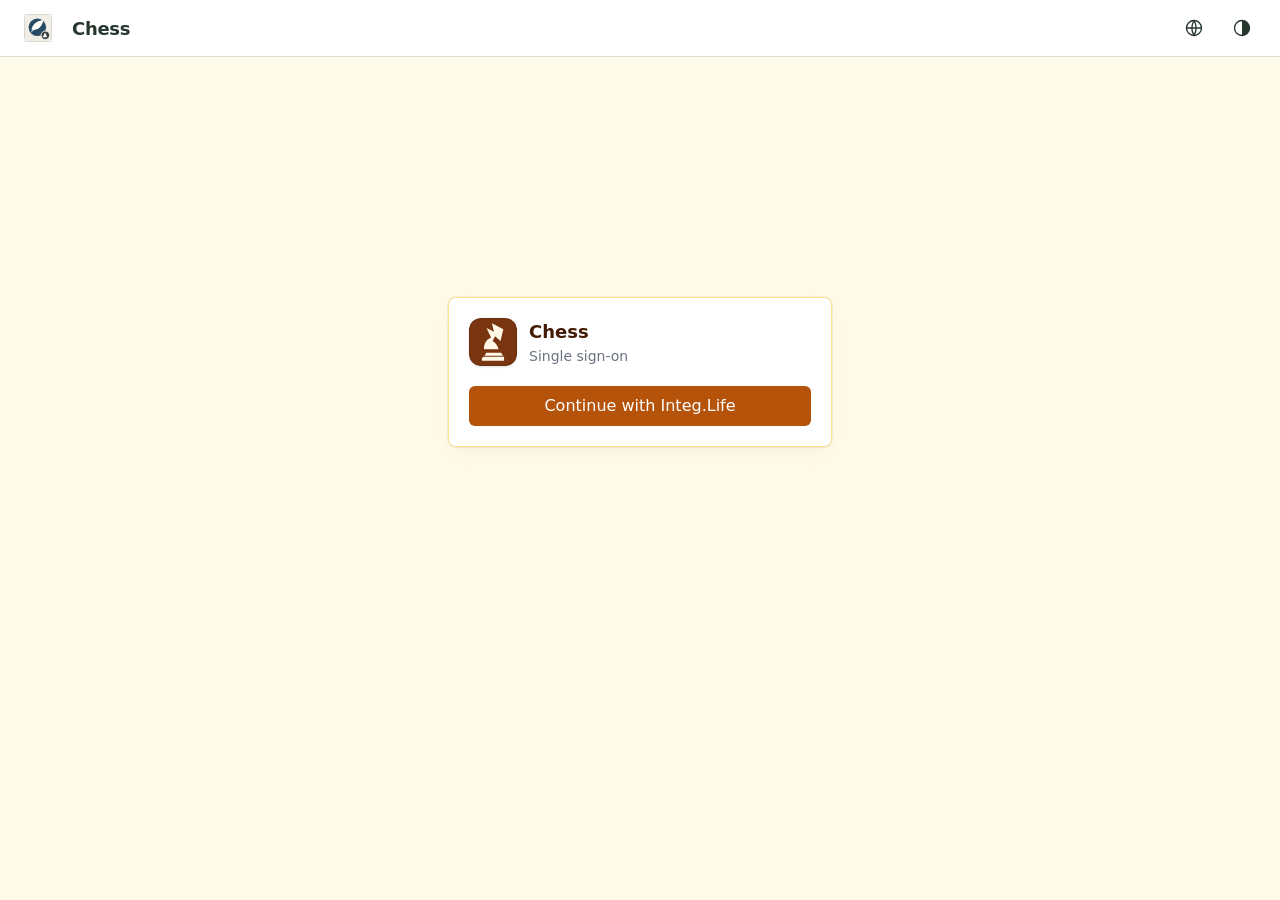
<file: index.html>
<!doctype html>
<html lang="zh-CN">
  <head>
    <meta charset="UTF-8" />
    <link rel="icon" type="image/svg+xml" href="/favicon.svg" />
    <meta name="viewport" content="width=device-width, initial-scale=1.0" />
    <title>Chess · 国际象棋 — Integ.Life</title>
      <meta name="description" content="Learn and play chess with courses, Stockfish, analysis, online matches and synced games." />
    <meta property="og:title" content="Chess · 国际象棋 — Integ.Life" />
    <meta property="og:description" content="Learn and play chess with courses, Stockfish, analysis, online matches and synced games." />
    <meta property="og:type" content="website" />
    <meta property="og:url" content="https://chess.integ.life/" />
    <meta property="og:image" content="https://chess.integ.life/og.png" />
    <meta property="og:image:width" content="1200" />
    <meta property="og:image:height" content="630" />
    <meta property="og:image:alt" content="Chess · 国际象棋 — Integ.Life" />
    <meta name="twitter:card" content="summary_large_image" />
    <meta name="twitter:title" content="Chess · 国际象棋 — Integ.Life" />
    <meta name="twitter:description" content="Learn and play chess with courses, Stockfish, analysis, online matches and synced games." />
    <meta name="twitter:image" content="https://chess.integ.life/og.png" />
    <link rel="canonical" href="https://chess.integ.life/" />
  <script type="module" crossorigin src="/assets/index-DFtF62nG.js"></script>
  <link rel="stylesheet" crossorigin href="/assets/index-BUC5uH-h.css">
<link rel="manifest" href="/manifest.webmanifest"></head>
  <body>
    <div id="root"></div>
  </body>
</html>
</file>
